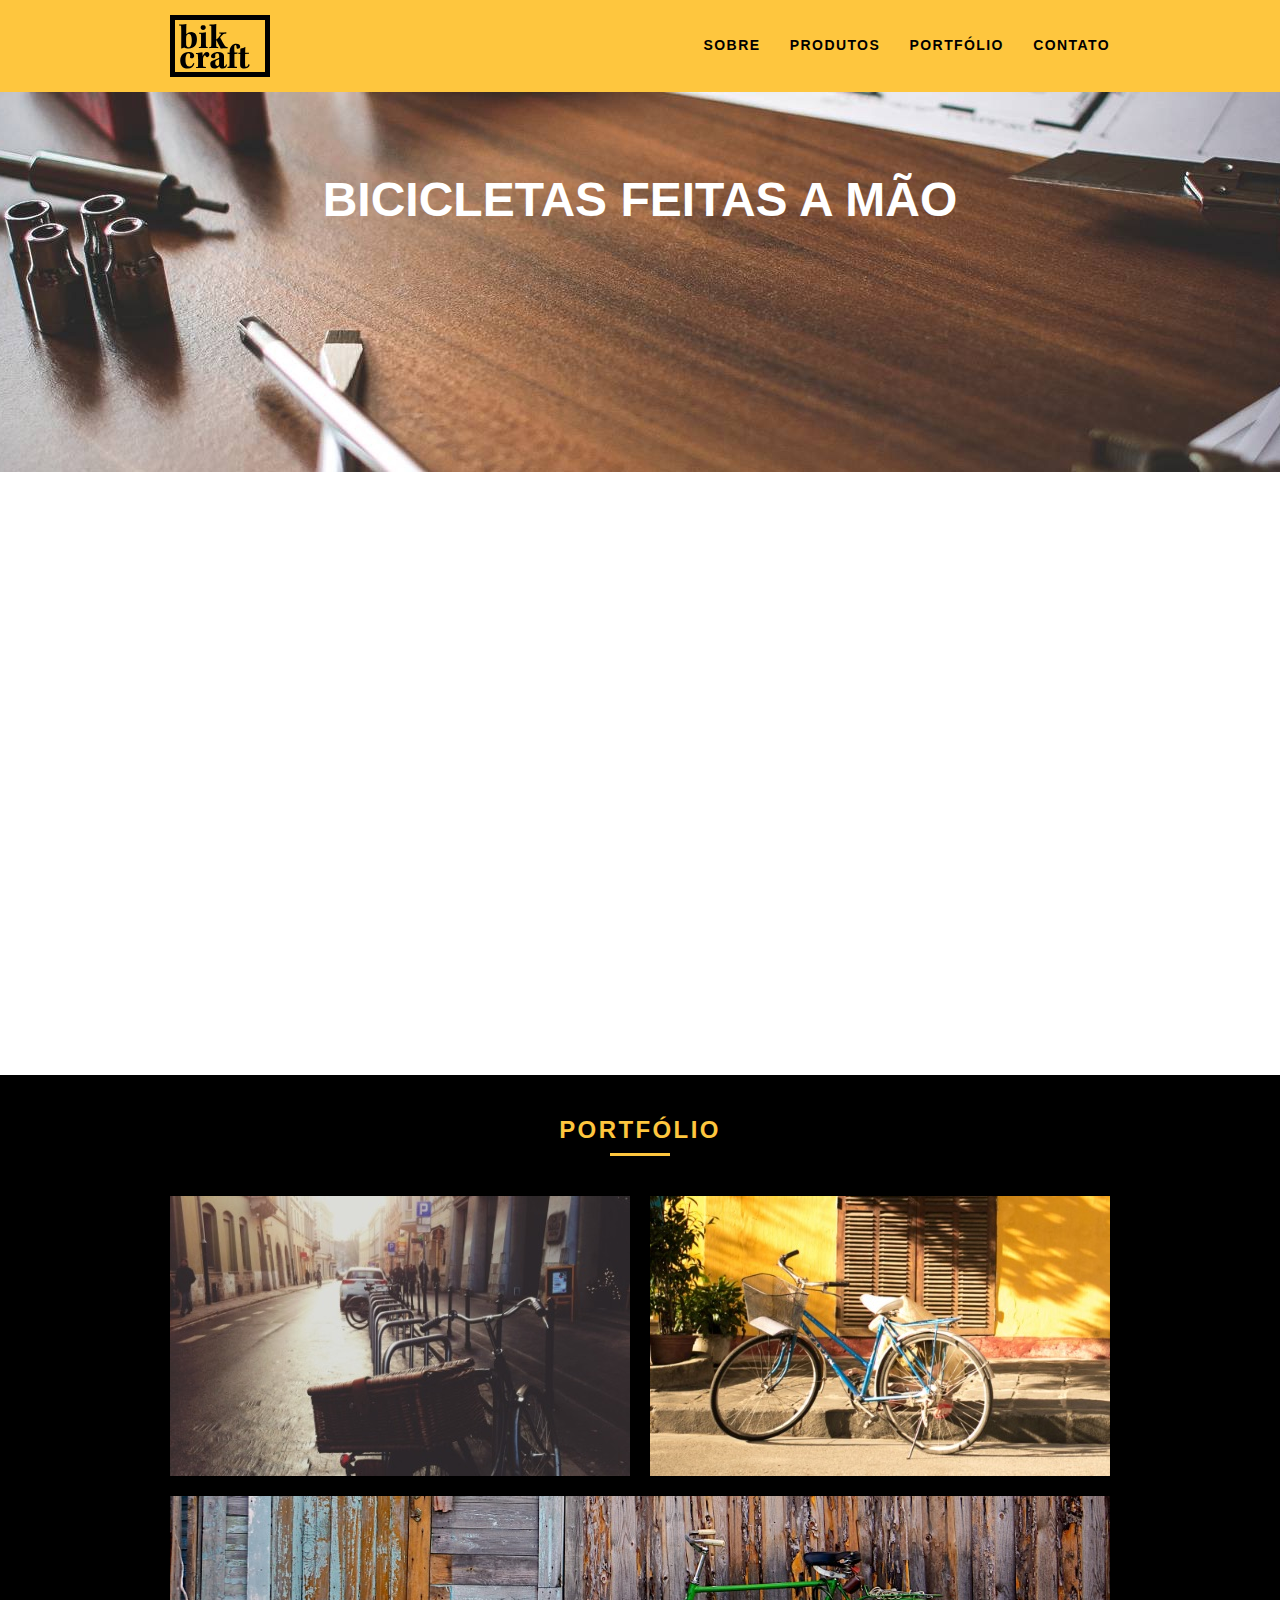
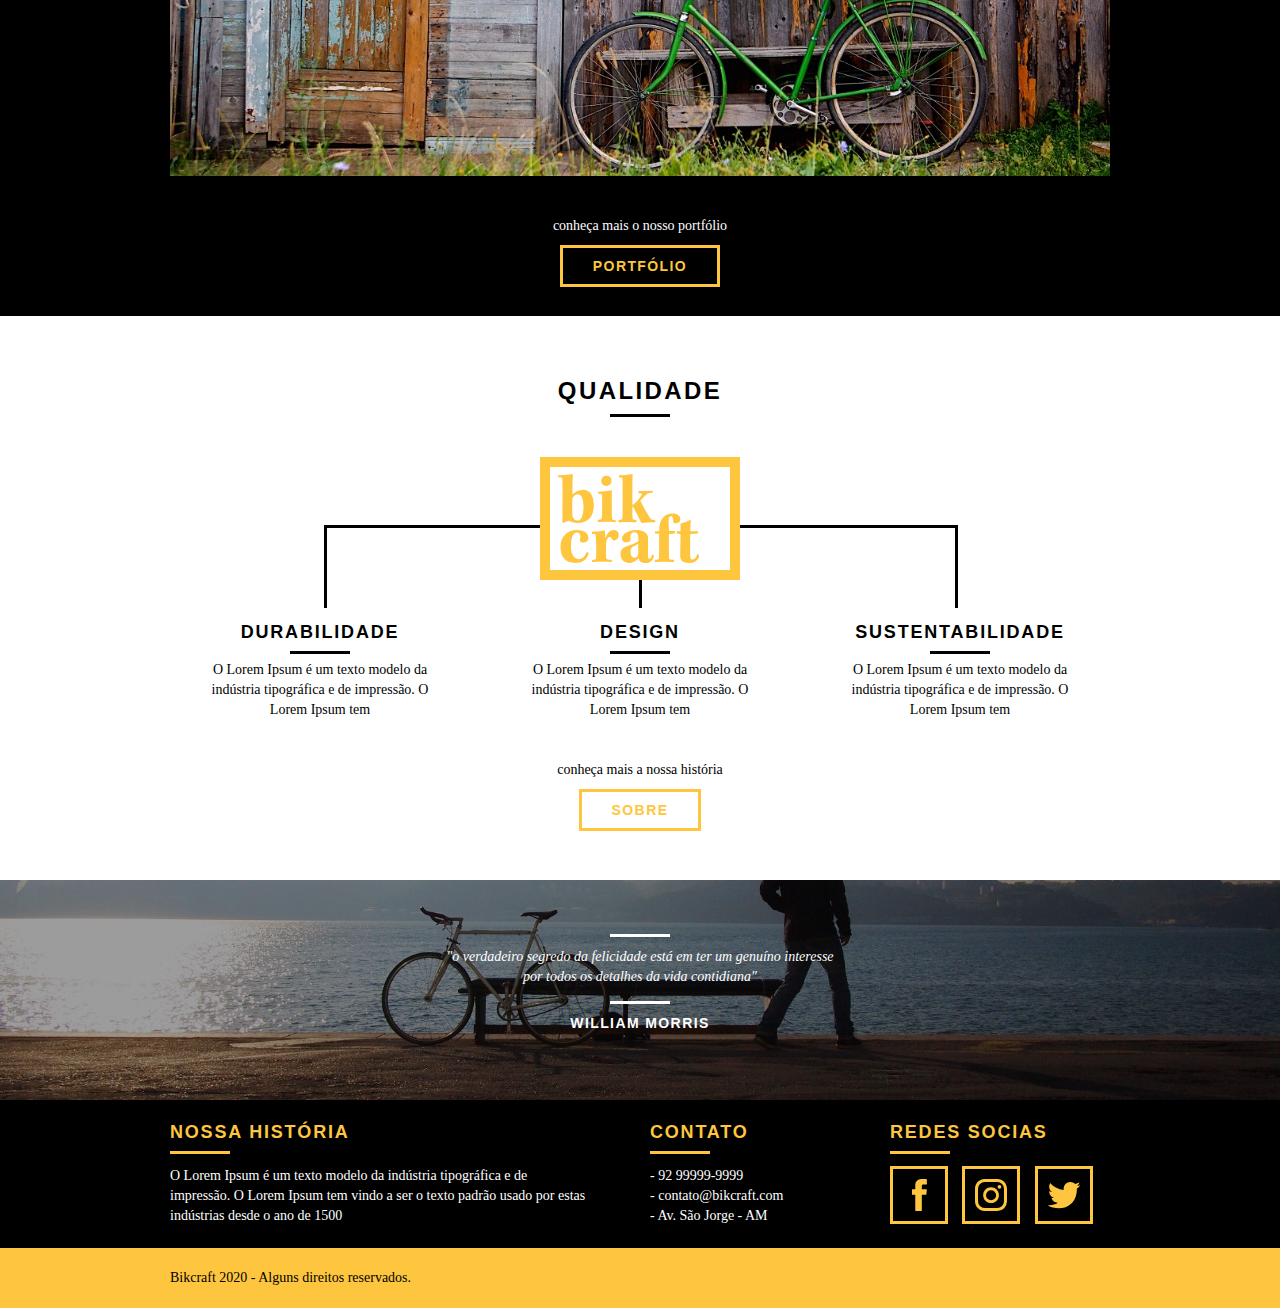
<file: index.html>
<!DOCTYPE html>
<html lang="pt-br">
  <head>
    <meta charset="utf-8" />
    <title>Bikcraft - Bicicletas Personalizadas</title>

    <!-- SEO -->
    <meta
      name="description"
      content="Compre a sua bicicleta personalizada na Bikcraft. Possuímos modelos Passeio, Retrô e Esporte."
    />

    <meta property="og:type" content="website" />
    <meta property="og:title" content="Bikcraft - Bicicletas Personalizadas" />
    <meta
      property="og:description"
      content="Compre a sua bicicleta personalizada na Bikcraft. Possuímos modelos Passeio, Retrô e Esporte."
    />
    <meta property="og:url" content="http://bikcraft.com" />
    <meta property="og:image" content="http://bikcraft.com/img/og-image.png" />

    <meta name="viewport" content="width=device-width, initial-scale=1" />

    <link rel="shortcut icon" href="./favicon.ico" />
    <link rel="stylesheet" href="css/normalize.css" />
    <link rel="stylesheet" href="css/reset.css" />
    <link rel="stylesheet" href="css/grid.css" />
    <link rel="stylesheet" href="css/style.css" />
    <link rel="stylesheet" href="css/responsivo.css" />
    <script>
      document.documentElement.classList.add("js");
    </script>
  </head>
  <body>
    <!-- HEADER -->
    <header class="header">
      <div class="container">
        <a href="index.html" class="grid-4">
          <img src="img/bikcraft.svg" alt="Bikcraft" />
        </a>

        <nav class="grid-12 header_menu">
          <ul>
            <li><a href="sobre.html">Sobre</a></li>
            <li><a href="produtos.html">Produtos</a></li>
            <li><a href="portfolio.html">Portfólio</a></li>
            <li><a href="contato.html">Contato</a></li>
          </ul>
        </nav>
      </div>
    </header>

    <!-- INTRODUÇÃO -->
    <section class="introducao">
      <div class="container">
        <h1 data-anime="400" class="fadeInDown">Bicicletas feitas a mão</h1>
        <blockquote data-anime="800" class="fadeInDown quote-externo">
          <p>
            "não tenha nada em sua casa que você não considere útil ou acredita
            ser bonito"
          </p>
          <cite>WILLIAM MORRIS</cite>
        </blockquote>
        <a data-anime="1200" href="produtos.html" class="btn">Orçamento</a>
      </div>
    </section>

    <!-- PRODUTOS -->
    <section class="produtos container fadeInDown" data-anime="1600">
      <h2 class="subtitulo">Produtos</h2>
      <ul class="produtos-lista">
        <li class="grid-1-3">
          <div class="produtos-icone">
            <img src="img/produtos/passeio.svg" alt="Bikcraft Passeio" />
          </div>
          <h3>Passeio</h3>
          <p>
            O Lorem Ipsum é um texto modelo da indústria tipográfica e de
            impressão. O
          </p>
        </li>

        <li class="grid-1-3">
          <div class="produtos-icone">
            <img src="img/produtos/esporte.svg" alt="Bikcraft Passeio" />
          </div>
          <h3>Esporte</h3>
          <p>
            O Lorem Ipsum é um texto modelo da indústria tipográfica e de
            impressão. O
          </p>
        </li>

        <li class="grid-1-3">
          <div class="produtos-icone">
            <img src="img/produtos/retro.svg" alt="Bikcraft Passeio" />
          </div>
          <h3>Retrô</h3>
          <p>
            O Lorem Ipsum é um texto modelo da indústria tipográfica e de
            impressão. O
          </p>
        </li>
      </ul>

      <div class="call">
        <p>clique aqui e veja os detalhes dos produtos</p>
        <a href="produtos.html" class="btn btn-preto">Produtos</a>
      </div>
    </section>

    <!-- PORTFOLIO -->
    <section class="portfolio">
      <div class="container">
        <h2 class="subtitulo">Portfólio</h2>
        <ul class="portfolio_lista">
          <li class="grid-8">
            <img src="img/portfolio/retro.jpg" alt="Bicicleta Retrô" />
          </li>

          <li class="grid-8">
            <img src="img/portfolio/passeio.jpg" alt="Bicicleta Passeio" />
          </li>

          <li class="grid-16">
            <img src="img/portfolio/esporte.jpg" alt="Bicicleta Esporte" />
          </li>
        </ul>

        <div class="call">
          <p>conheça mais o nosso portfólio</p>
          <a href="portifolio.html" class="btn">Portfólio</a>
        </div>
      </div>
    </section>

    <!-- QUALIDADE -->
    <section class="qualidade container">
      <h2 class="subtitulo">Qualidade</h2>
      <img src="img/bikcraft-qualidade.svg" alt="Bikcraft" />

      <ul class="qualidade_lista">
        <li class="grid-1-3">
          <h3>Durabilidade</h3>
          <p>
            O Lorem Ipsum é um texto modelo da indústria tipográfica e de
            impressão. O Lorem Ipsum tem
          </p>
        </li>

        <li class="grid-1-3">
          <h3>Design</h3>
          <p>
            O Lorem Ipsum é um texto modelo da indústria tipográfica e de
            impressão. O Lorem Ipsum tem
          </p>
        </li>

        <li class="grid-1-3">
          <h3>Sustentabilidade</h3>
          <p>
            O Lorem Ipsum é um texto modelo da indústria tipográfica e de
            impressão. O Lorem Ipsum tem
          </p>
        </li>
      </ul>

      <div class="call">
        <p>conheça mais a nossa história</p>
        <a href="sobre.html" class="btn btn-preto">Sobre</a>
      </div>
    </section>

    <!-- QUEBRA -->

    <div class="quebra container">
      <blockquote class="quote-externo">
        <p>
          "o verdadeiro segredo da felicidade está em ter um genuíno interesse
          por todos os detalhes da vida contidiana"
        </p>
        <cite>WILLIAM MORRIS</cite>
      </blockquote>
    </div>

    <!-- FOOTER -->
    <footer>
      <div class="footer">
        <div class="container">
          <div class="grid-8 footer_historia">
            <h3>Nossa História</h3>
            <p>
              O Lorem Ipsum é um texto modelo da indústria tipográfica e de
              impressão. O Lorem Ipsum tem vindo a ser o texto padrão usado por
              estas indústrias desde o ano de 1500
            </p>
          </div>

          <div class="grid-4 footer_contato">
            <h3>Contato</h3>
            <ul>
              <li>- 92 99999-9999</li>
              <li>- contato@bikcraft.com</li>
              <li>- Av. São Jorge - AM</li>
            </ul>
          </div>

          <div class="grid-4 footer_redes">
            <h3>Redes Socias</h3>
            <ul>
              <li>
                <a href="https://facebook.com" target="_blank">
                  <img src="img/redes-sociais/facebook.svg" alt="Facebook Bikcraft" />
                </a>
              </li>
              <li>
                <a href="https://instagram.com" target="_blank">
                  <img src="img/redes-sociais/instagram.svg" alt="Instagram Bikcraft" />
                </a>
              </li>
              <li>
                <a href="https://twitter.com" target="_blank">
                  <img src="img/redes-sociais/twitter.svg" alt="Twitter Bikcraft" />
                </a>
              </li>
            </ul>
          </div>
        </div>
      </div>

      <div class="copy">
        <div class="container">
          <p class="grid-16">Bikcraft 2020 - Alguns direitos reservados.</p>
        </div>
      </div>
    </footer>

    <script src="./js/simple-anime.js"></script>
    <script src="./js/script.js"></script>
  </body>
</html>
</file>
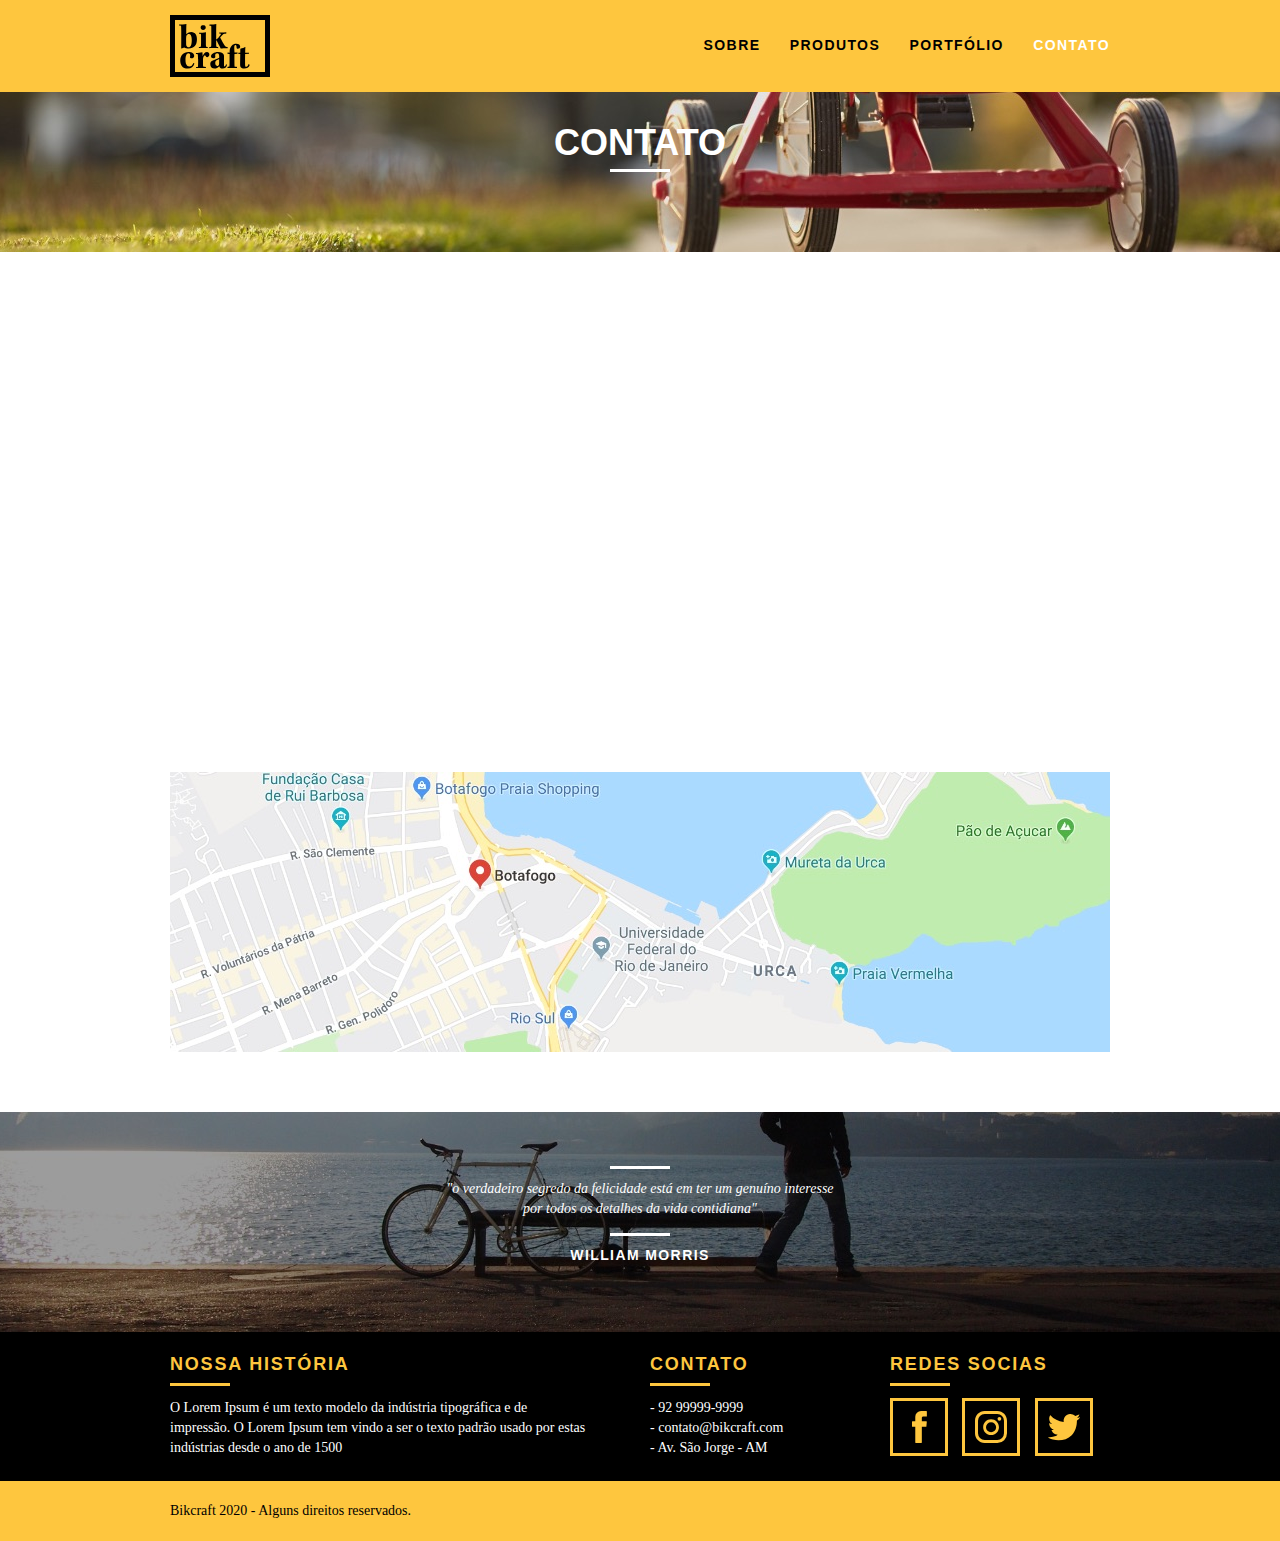
<file: contato.html>
<!DOCTYPE html>
<html lang="pt-br">
  <head>
    <meta charset="utf-8" />

    <title>Bikcraft - Contato - 92 9999-9999</title>
		<meta name="description" content="Compre a sua bicicleta personalizada na Bikcraft. Possuímos modelos Passeio, Retrô e Esporte.">
    <!-- SEO -->
		<meta property="og:type" content="website"/>
		<meta property="og:title" content="Bikcraft - Contato - 21 9999-9999"/>
		<meta property="og:description" content="Compre a sua bicicleta personalizada na Bikcraft. Possuímos modelos Passeio, Retrô e Esporte."/>
		<meta property="og:url" content="http://bikcraft.com/contato.html"/>
		<meta property="og:image" content="http://bikcraft.com/img/og-image.png"/>

    <meta name="viewport" content="width=device-width, initial-scale=1">
    <link rel="shortcut icon" href="./favicon.ico" />
    <link rel="stylesheet" href="css/normalize.css" />
    <link rel="stylesheet" href="css/reset.css" />
    <link rel="stylesheet" href="css/grid.css" />
    <link rel="stylesheet" href="css/style.css" />
    <link rel="stylesheet" href="css/contato.css" />
    <link rel="stylesheet" href="css/responsivo.css" />
    <script>document.documentElement.classList.add("js")</script>
    
   
  </head>
  <body>
    <!-- HEADER -->
    <header class="header">
      <div class="container">
        <a href="index.html" class="grid-4">
          <img src="img/bikcraft.svg" alt="Bikcraft" />
        </a>

        <nav class="grid-12 header_menu">
          <ul>
            <li><a href="sobre.html">Sobre</a></li>
            <li><a href="produtos.html">Produtos</a></li>
            <li><a href="portfolio.html">Portfólio</a></li>
            <li><a href="contato.html" class="menu_ativo">Contato</a></li>
          </ul>
        </nav>
      </div>
    </header>

    <!-- INTRODUÇÃO -->
    <section class="introducao-interna interna_contato">
      <div class="container">
        <h1 data-anime="400" class="fadeInDown">Contato</h1>
        <p data-anime="800" class="fadeInDown">tire as suas dúvidas com a gente</p>
      </div>
    </section>

    <!-- ORÇAMENTO -->

    <section class="contato container fadeInDown" data-anime="1200">
      <form id="form-orcamento" class="contato_form grid-8">
        <label for="nome">Nome</label>
        <input type="text" id="nome" />

        <label for="email">E-mail</label>
        <input type="text" id="email" />

        <label for="telefone">Telefone</label>
        <input type="text" id="telefone" />

        <label for="espec">Especificações</label>
        <textarea type="text" id="espec"></textarea>

        <button type="submit" class="btn btn-preto">Enviar</button>
      </form>

      <div class="contato_dados grid-8">
        <h3>Dados</h3>
        <span>92 99999-9999</span>
        <span>contato@bikcraft.com</span>
        <span>Av. São Jorge</span>
        <span>Manaus - AM - Brasil</span>
        <h3>Redes Socias</h3>
        <ul>
          <li>
            <a href="https://facebook.com" target="_blank">
              <img src="img/redes-sociais/facebook.svg" alt="Facebook Bikcraft" />
            </a>
          </li>
          <li>
            <a href="https://instagram.com" target="_blank">
              <img src="img/redes-sociais/instagram.svg" alt="Instagram Bikcraft" />
            </a>
          </li>
          <li>
            <a href="https://twitter.com" target="_blank">
              <img src="img/redes-sociais/twitter.svg" alt="Twitter Bikcraft" />
            </a>
          </li>
        </ul>
      </div>
    </section>

    <!-- MAPA -->
    <section class="container contato_mapa">
      <a href="https:google.com.br/maps" target="_blank" class="grid-16">
        <img src="img/endereco-bikcraft.jpg" alt="Endereço da Bikcraft" />
      </a>
    </section>
    <!-- QUEBRA -->

    <div class="quebra container">
      <blockquote class="quote-externo">
        <p>
          "o verdadeiro segredo da felicidade está em ter um genuíno interesse
          por todos os detalhes da vida contidiana"
        </p>
        <cite>WILLIAM MORRIS</cite>
      </blockquote>
    </div>

    <!-- FOOTER -->
    <footer>
      <div class="footer">
        <div class="container">
          <div class="grid-8 footer_historia">
            <h3>Nossa História</h3>
            <p>
              O Lorem Ipsum é um texto modelo da indústria tipográfica e de
              impressão. O Lorem Ipsum tem vindo a ser o texto padrão usado por
              estas indústrias desde o ano de 1500
            </p>
          </div>

          <div class="grid-4 footer_contato">
            <h3>Contato</h3>
            <ul>
              <li>- 92 99999-9999</li>
              <li>- contato@bikcraft.com</li>
              <li>- Av. São Jorge - AM</li>
            </ul>
          </div>

          <div class="grid-4 footer_redes">
            <h3>Redes Socias</h3>
            <ul>
              <li>
                <a href="https://facebook.com" target="_blank">
                  <img src="img/redes-sociais/facebook.svg" alt="Facebook Bikcraft" />
                </a>
              </li>
              <li>
                <a href="https://instagram.com" target="_blank">
                  <img src="img/redes-sociais/instagram.svg" alt="Instagram Bikcraft" />
                </a>
              </li>
              <li>
                <a href="https://twitter.com" target="_blank">
                  <img src="img/redes-sociais/twitter.svg" alt="Twitter Bikcraft" />
                </a>
              </li>
            </ul>
          </div>
        </div>
      </div>

      <!-- COPYRIHT -->
      <div class="copy">
        <div class="container">
          <p class="grid-16">Bikcraft 2020 - Alguns direitos reservados.</p>
        </div>
      </div>
    </footer>

    <script src="./js/simple-anime.js"></script>
    <script src="./js/script.js"></script>
  </body>
</html>
</file>
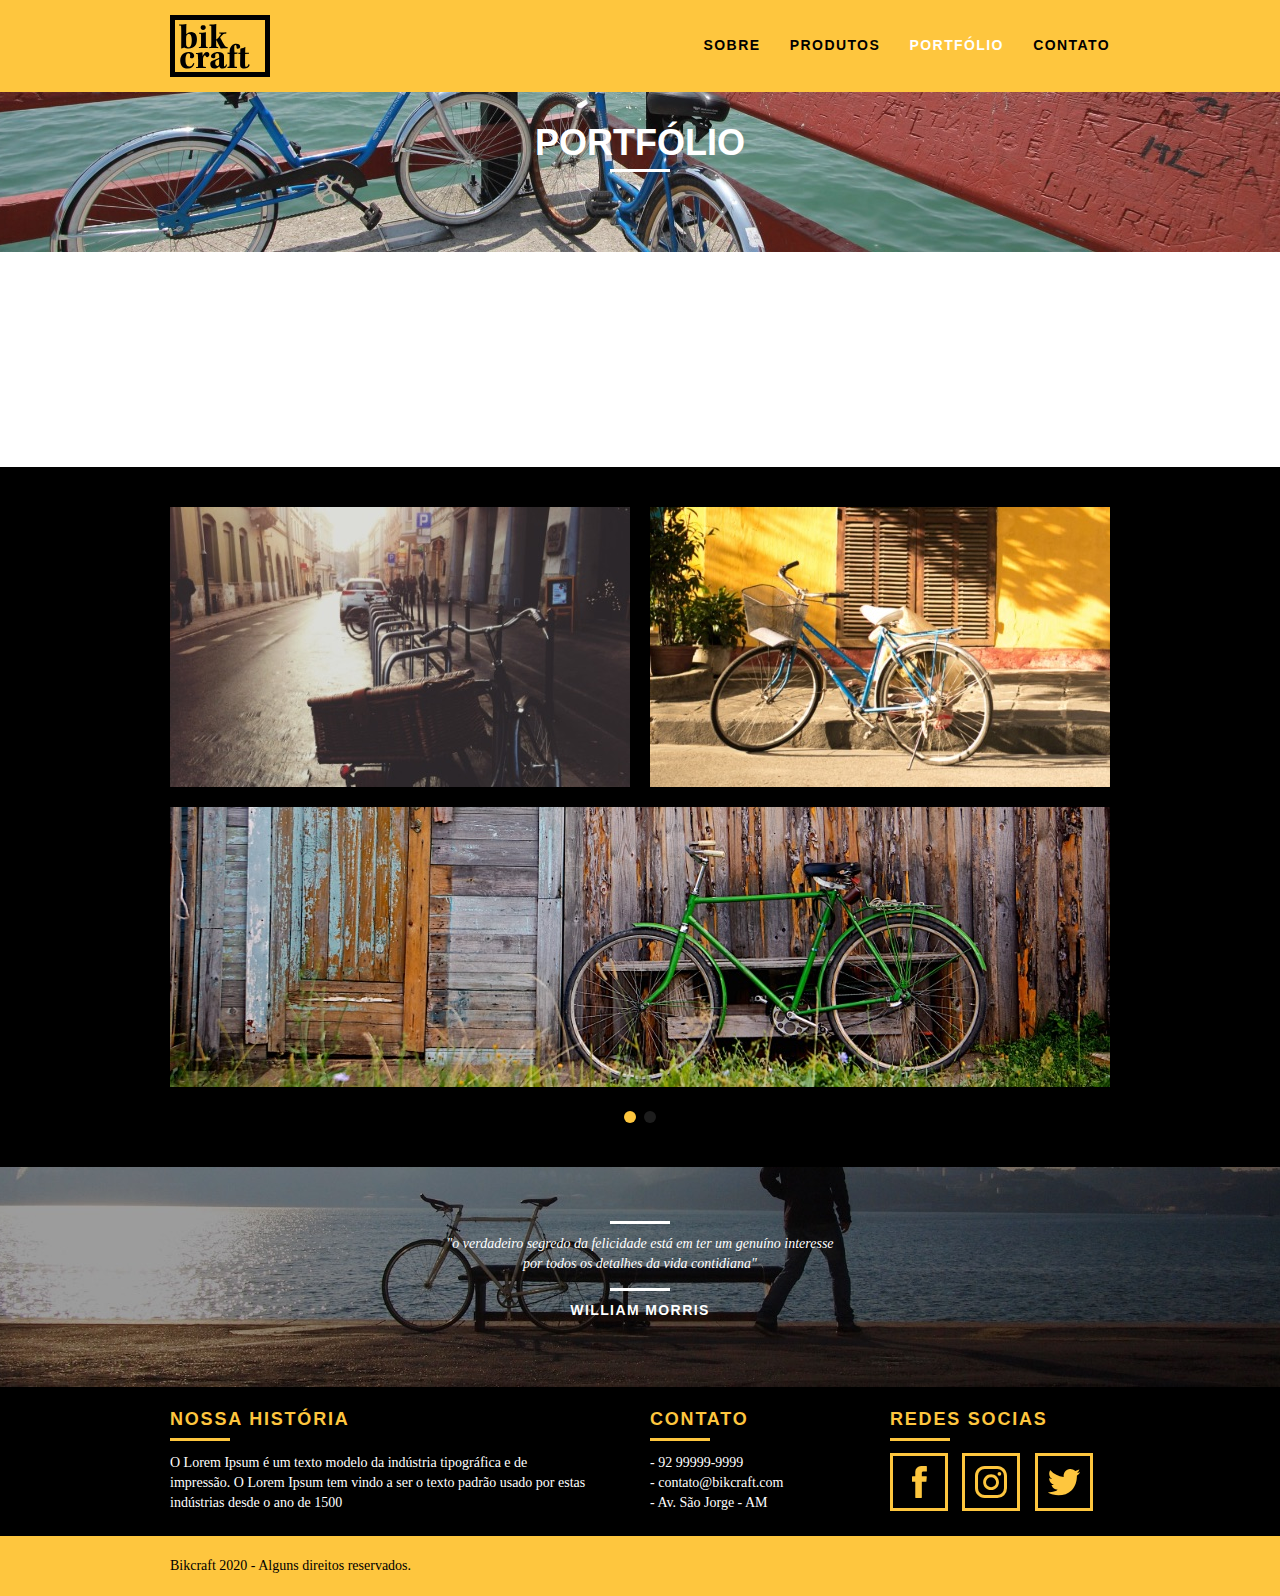
<file: portfolio.html>
<!DOCTYPE html>
<html lang="pt-br">
  <head>
    <meta charset="utf-8" />

    <title>Bikcraft - Conheça as linhas Passeio, Retrô e Esporte</title>
		<meta name="description" content="Compre a sua bicicleta personalizada na Bikcraft. Possuímos modelos Passeio, Retrô e Esporte.">
    
    <!-- SEO -->
		<meta property="og:type" content="website"/>
		<meta property="og:title" content="Bikcraft - Conheça as linhas Passeio, Retrô e Esporte"/>
		<meta property="og:description" content="Compre a sua bicicleta personalizada na Bikcraft. Possuímos modelos Passeio, Retrô e Esporte."/>
		<meta property="og:url" content="http://bikcraft.com/produtos.html"/>
		<meta property="og:image" content="http://bikcraft.com/img/og-image.png"/>

    <meta name="viewport" content="width=device-width, initial-scale=1">
    <link rel="shortcut icon" href="./favicon.ico" />
    <link rel="stylesheet" href="css/normalize.css" />
    <link rel="stylesheet" href="css/reset.css" />
    <link rel="stylesheet" href="css/grid.css" />
    <link rel="stylesheet" href="css/style.css" />
    <link rel="stylesheet" href="css/portfolio.css" />
    <link rel="stylesheet" href="css/responsivo.css" />
    <script>
      document.documentElement.classList.add("js");
    </script>

    
  </head>
  <body>
    <!-- HEADER -->
    <header class="header">
      <div class="container">
        <a href="index.html" class="grid-4">
          <img src="img/bikcraft.svg" alt="Bikcraft" />
        </a>

        <nav class="grid-12 header_menu">
          <ul>
            <li><a href="sobre.html">Sobre</a></li>
            <li><a href="produtos.html">Produtos</a></li>
            <li><a href="portfolio.html" class="menu_ativo">Portfólio</a></li>
            <li><a href="contato.html">Contato</a></li>
          </ul>
        </nav>
      </div>
    </header>

    <!-- INTRODUÇÃO -->
    <section class="introducao-interna interna_portfolio">
      <div class="container">
        <h1 data-anime="400" class="fadeInDown">Portfólio</h1>
        <p data-anime="800" class="fadeInDown">conheça os projetos que amamos mostrar</p>
      </div>
    </section>

    <!-- CITAÇÃO 1-->
    <section class="container fadeInDown" data-slide="quote" data-anime="1200">
      <blockquote class="quote_clientes">
        <p>
          "Pedalar sempre foi a minha paixão, o que o pessoal da Bikcraft fez
          foi intensificar o meu amor por esta atividade. Recomendo à todos que
          amo."
        </p>
        <cite>Barbara Moss</cite>
      </blockquote>

      <blockquote class="quote_clientes">
        <p>
          "Nada melhor do que dar um rolê com minha Bikcraft na orla. Essa é a
          minha companheira mais fiel, nunca me traiu e está sempre a minhas
          disposição."
        </p>
        <cite>Jhony Rato</cite>
      </blockquote>

      <blockquote class="quote_clientes">
        <p>
          "Aqueles que ainda não possuem uma Bikcraft, não sabem que estão
          perdendo. A precisão é absurda e a velocidade transcendental. Nunca vi
          nada igual."
        </p>
        <cite>Bernardo</cite>
      </blockquote>
    </section>

    <!-- PORTFOLIO -->
    <section class="portfolio">
      <div class="container" data-slide="portfolio">
        <ul class="portfolio_lista">
          <li class="grid-8">
            <img src="img/portfolio/retro.jpg" alt="Bicicleta Retrô" />
          </li>

          <li class="grid-8">
            <img src="img/portfolio/passeio.jpg" alt="Bicicleta Passeio" />
          </li>

          <li class="grid-16">
            <img src="img/portfolio/esporte.jpg" alt="Bicicleta Esporte" />
          </li>
        </ul>

        <ul class="portfolio_lista">
          <li class="grid-8">
            <img src="img/portfolio/passeio.jpg" alt="Bicicleta Passeio" />
          </li>
          <li class="grid-8">
            <img src="img/portfolio/retro.jpg" alt="Bicicleta Retrô" />
          </li>
          <li class="grid-16">
            <img src="img/portfolio/esporte.jpg" alt="Bicicleta Esporte" />
          </li>
        </ul>
      </div>
    </section>

    <!-- QUEBRA -->

    <section class="quebra container">
      <blockquote class="quote-externo">
        <p>
          "o verdadeiro segredo da felicidade está em ter um genuíno interesse
          por todos os detalhes da vida contidiana"
        </p>
        <cite>WILLIAM MORRIS</cite>
      </blockquote>
    </section>

    <!-- FOOTER -->
    <footer>
      <div class="footer">
        <div class="container">
          <div class="grid-8 footer_historia">
            <h3>Nossa História</h3>
            <p>
              O Lorem Ipsum é um texto modelo da indústria tipográfica e de
              impressão. O Lorem Ipsum tem vindo a ser o texto padrão usado por
              estas indústrias desde o ano de 1500
            </p>
          </div>

          <div class="grid-4 footer_contato">
            <h3>Contato</h3>
            <ul>
              <li>- 92 99999-9999</li>
              <li>- contato@bikcraft.com</li>
              <li>- Av. São Jorge - AM</li>
            </ul>
          </div>

          <div class="grid-4 footer_redes">
            <h3>Redes Socias</h3>
            <ul>
              <li>
                <a href="https://facebook.com" target="_blank">
                  <img src="img/redes-sociais/facebook.svg" alt="Facebook Bikcraft" />
                </a>
              </li>
              <li>
                <a href="https://instagram.com" target="_blank">
                  <img src="img/redes-sociais/instagram.svg" alt="Instagram Bikcraft" />
                </a>
              </li>
              <li>
                <a href="https://twitter.com" target="_blank">
                  <img src="img/redes-sociais/twitter.svg" alt="Twitter Bikcraft" />
                </a>
              </li>
            </ul>
          </div>
        </div>
      </div>

      <!-- COPYRIHT -->
      <div class="copy">
        <div class="container">
          <p class="grid-16">Bikcraft 2020 - Alguns direitos reservados.</p>
        </div>
      </div>
    </footer>

    <script src="./js/simple-anime.js"></script>
    <script src="./js/simple-slide.js"></script>
    <script src="./js/script.js"></script>
  </body>
</html>
</file>
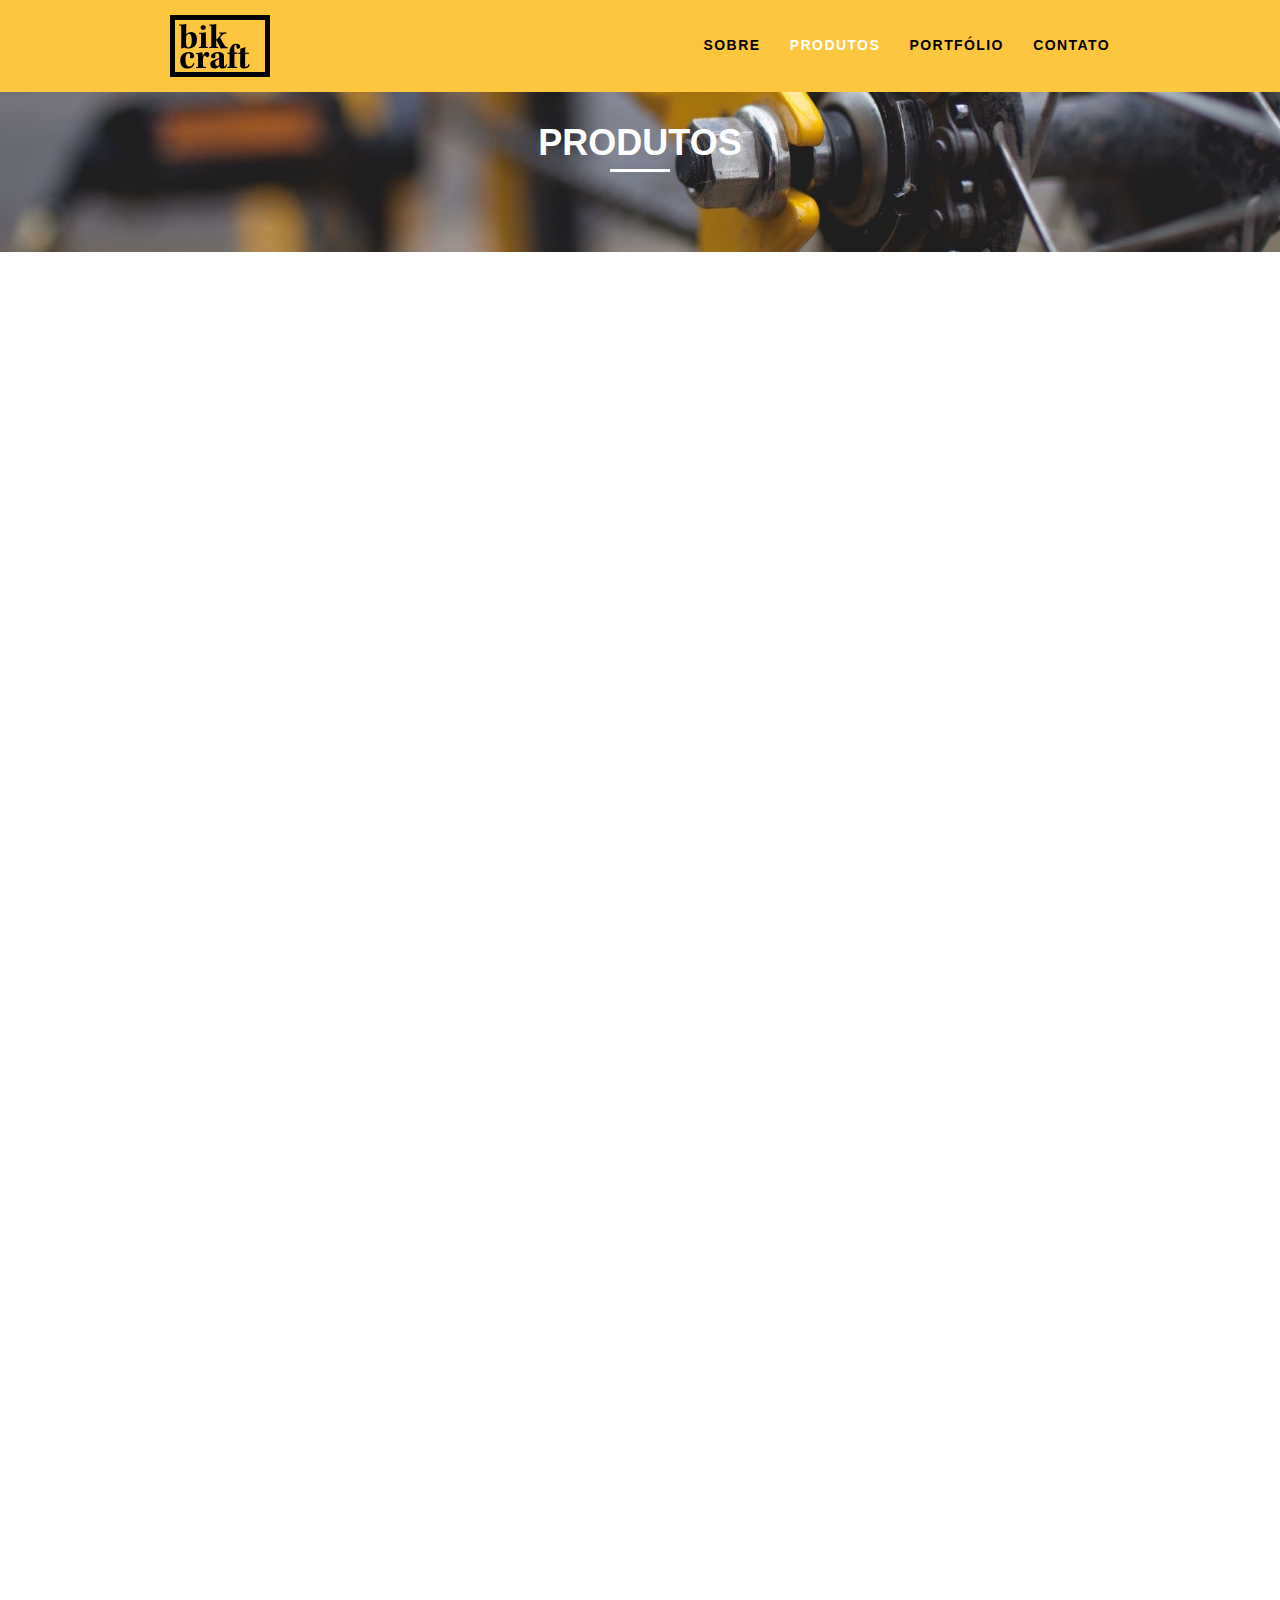
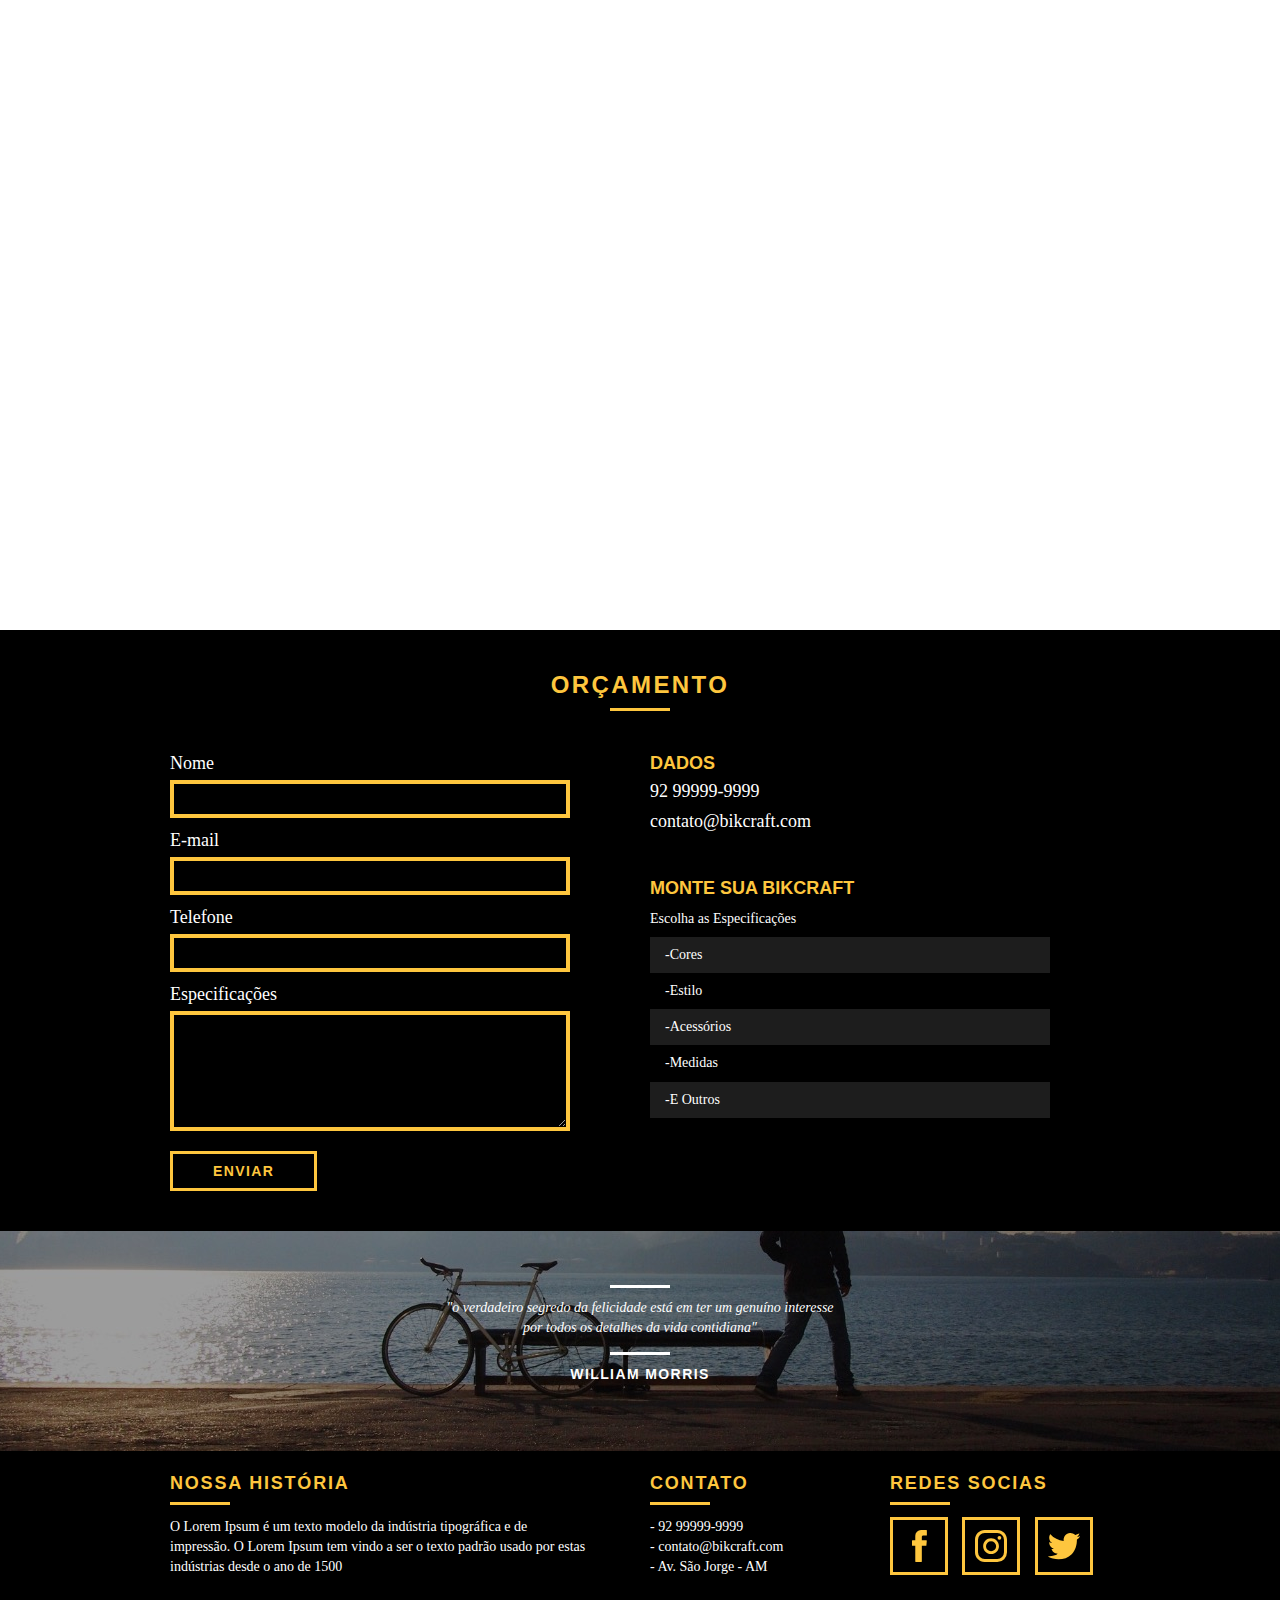
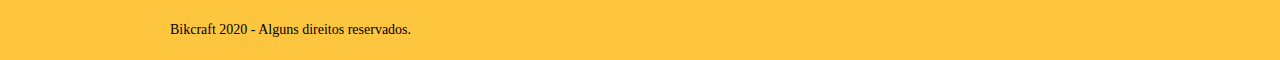
<file: produtos.html>
<!DOCTYPE html>
<html lang="pt-br">
  <head>
    <meta charset="utf-8" />
    <title>Bikcraft - Conheça as linhas Passeio, Retrô e Esporte</title>
    <meta name="description" content="Compre a sua bicicleta personalizada na Bikcraft. Possuímos modelos Passeio, Retrô e Esporte.">

      <!-- SEO -->
		<meta property="og:type" content="website"/>
		<meta property="og:title" content="Bikcraft - Conheça as linhas Passeio, Retrô e Esporte"/>
		<meta property="og:description" content="Compre a sua bicicleta personalizada na Bikcraft. Possuímos modelos Passeio, Retrô e Esporte."/>
		<meta property="og:url" content="http://bikcraft.com/produtos.html"/>
		<meta property="og:image" content="http://bikcraft.com/img/og-image.png"/>

		<meta name="viewport" content="width=device-width, initial-scale=1">

		<link rel="shortcut icon" href="favicon.ico">
    <link rel="stylesheet" href="css/normalize.css" />
    <link rel="stylesheet" href="css/reset.css" />
    <link rel="stylesheet" href="css/grid.css" />
    <link rel="stylesheet" href="css/style.css" />
    <link rel="stylesheet" href="css/produtos.css" />
    <link rel="stylesheet" href="css/responsivo.css" />
    <script>document.documentElement.classList.add("js")</script>
    
    
  </head>
  <body>
    <!-- HEADER -->
    <header class="header">
      <div class="container">
        <a href="index.html" class="grid-4">
          <img src="img/bikcraft.svg" alt="Bikcraft" />
        </a>

        <nav class="grid-12 header_menu">
          <ul>
            <li><a href="sobre.html">Sobre</a></li>
            <li><a href="produtos.html" class="menu_ativo">Produtos</a></li>
            <li><a href="portfolio.html">Portfólio</a></li>
            <li><a href="contato.html">Contato</a></li>
          </ul>
        </nav>
      </div>
    </header>

    <!-- INTRODUÇÃO -->
    <section class="introducao-interna interna-produtos">
      <div class="container">
        <h1 data-anime="400" class="fadeInDown">Produtos</h1>
        <p data-anime="800" class="fadeInDown">conheça mais nossos produtos</p>
      </div>
    </section>

    <!-- PRODUTOS -->

    <!-- PRODUTOS 1-->
    <section class="container produto_item fadeInDown" data-anime="1200">
      <div class="grid-11">
        <img src="img/produtos/bikcraft-passeio-1.jpg" alt="Bikcraft Passeio" />
        <h2>Passeio</h2>
      </div>
      <div class="grid-5 produto_icone">
        <img src="img/produtos/passeio.svg" alt="Bikcraft Icone Passeio" />
      </div>
      <div class="grid-8">
        <img
          src="img/produtos/bikcraft-passeio-2.jpg"
          alt="Bikcraft Passeio 2"
        />
      </div>
      <div class="grid-8 produto_info">
        <p>
          O Lorem Ipsum é um texto modelo da indústria tipográfica e de
          impressão. O Lorem Ipsum tem vindo a ser o texto padrão usado por
          estas indústrias desde o ano de 1500, quando uma
        </p>

        <ul>
          <li>Conforto</li>
          <li>Velocidade</li>
          <li>Design</li>
          <li>Versatilidade</li>
        </ul>
      </div>
    </section>

    <!-- PRODUTOS 2-->

    <section class="container produto_item fadeInDown" data-anime="1600">
      <div class="grid-11">
        <img src="img/produtos/bikcraft-esporte-1.jpg" alt="Bikcraft Esporte" />
        <h2>Esporte</h2>
      </div>
      <div class="grid-5 produto_icone">
        <img src="img/produtos/esporte.svg" alt="Bikcraft Icone Esporte" />
      </div>
      <div class="grid-8">
        <img
          src="img/produtos/bikcraft-esporte-2.jpg"
          alt="Bikcraft Esporte 2"
        />
      </div>
      <div class="grid-8 produto_info">
        <p>
          O Lorem Ipsum é um texto modelo da indústria tipográfica e de
          impressão. O Lorem Ipsum tem vindo a ser o texto padrão usado por
          estas indústrias desde o ano de 1500, quando uma
        </p>

        <ul>
          <li>Conforto</li>
          <li>Velocidade</li>
          <li>Design</li>
          <li>Versatilidade</li>
        </ul>
      </div>
    </section>

    <!-- PRODUTOS 3-->

    <section class="container produto_item fadeInDown" data-anime="2000">
      <div class="grid-11">
        <img src="img/produtos/bikcraft-retro-1.jpg" alt="Bikcraft Retrô" />
        <h2>Retrô</h2>
      </div>
      <div class="grid-5 produto_icone">
        <img src="img/produtos/retro.svg" alt="Bikcraft Icone Retrô" />
      </div>
      <div class="grid-8">
        <img src="img/produtos/bikcraft-retro-2.jpg" alt="Bikcraft Retrô 2" />
      </div>
      <div class="grid-8 produto_info">
        <p>
          O Lorem Ipsum é um texto modelo da indústria tipográfica e de
          impressão. O Lorem Ipsum tem vindo a ser o texto padrão usado por
          estas indústrias desde o ano de 1500, quando uma
        </p>

        <ul>
          <li>Conforto</li>
          <li>Velocidade</li>
          <li>Design</li>
          <li>Versatilidade</li>
        </ul>
      </div>
    </section>

    <!-- ORÇAMENTO -->

    <section class="orcamento">
      <div class="container">
        <h2 class="subtitulo">Orçamento</h2>

        <form id="form-orcamento" class="form grid-8">
          <label for="nome">Nome</label>
          <input type="text" id="nome" />

          <label for="email">E-mail</label>
          <input type="text" id="email" />

          <label for="telefone">Telefone</label>
          <input type="text" id="telefone" />

          <label for="espec">Especificações</label>
          <textarea type="text" id="espec"></textarea>

          <button type="submit" class="btn">Enviar</button>
        </form>

        <div class="orcamento_dados grid-8">
          <h3>Dados</h3>
          <span>92 99999-9999</span>
          <span>contato@bikcraft.com</span>
          <h3>Monte sua Bikcraft</h3>
          <p>Escolha as Especificações</p>

          <ul>
            <li>-Cores</li>
            <li>-Estilo</li>
            <li>-Acessórios</li>
            <li>-Medidas</li>
            <li>-E Outros</li>
          </ul>
        </div>
      </div>
    </section>
    <!-- QUEBRA -->

    <div class="quebra container">
      <blockquote class="quote-externo">
        <p>
          "o verdadeiro segredo da felicidade está em ter um genuíno interesse
          por todos os detalhes da vida contidiana"
        </p>
        <cite>WILLIAM MORRIS</cite>
      </blockquote>
    </div>

    <!-- FOOTER -->
    <footer>
      <div class="footer">
        <div class="container">
          <div class="grid-8 footer_historia">
            <h3>Nossa História</h3>
            <p>
              O Lorem Ipsum é um texto modelo da indústria tipográfica e de
              impressão. O Lorem Ipsum tem vindo a ser o texto padrão usado por
              estas indústrias desde o ano de 1500
            </p>
          </div>

          <div class="grid-4 footer_contato">
            <h3>Contato</h3>
            <ul>
              <li>- 92 99999-9999</li>
              <li>- contato@bikcraft.com</li>
              <li>- Av. São Jorge - AM</li>
            </ul>
          </div>

          <div class="grid-4 footer_redes">
            <h3>Redes Socias</h3>
            <ul>
              <li>
                <a href="https://facebook.com" target="_blank">
                  <img src="img/redes-sociais/facebook.svg" alt="Facebook Bikcraft" />
                </a>
              </li>
              <li>
                <a href="https://instagram.com" target="_blank">
                  <img src="img/redes-sociais/instagram.svg" alt="Instagram Bikcraft" />
                </a>
              </li>
              <li>
                <a href="https://twitter.com" target="_blank">
                  <img src="img/redes-sociais/twitter.svg" alt="Twitter Bikcraft" />
                </a>
              </li>
            </ul>
          </div>
        </div>
      </div>

      <!-- COPYRIHT -->
      <div class="copy">
        <div class="container">
          <p class="grid-16">Bikcraft 2020 - Alguns direitos reservados.</p>
        </div>
      </div>
    </footer>
    <script src="./js/simple-anime.js"></script>
    <script src="./js/script.js"></script>
  </body>
</html>
</file>
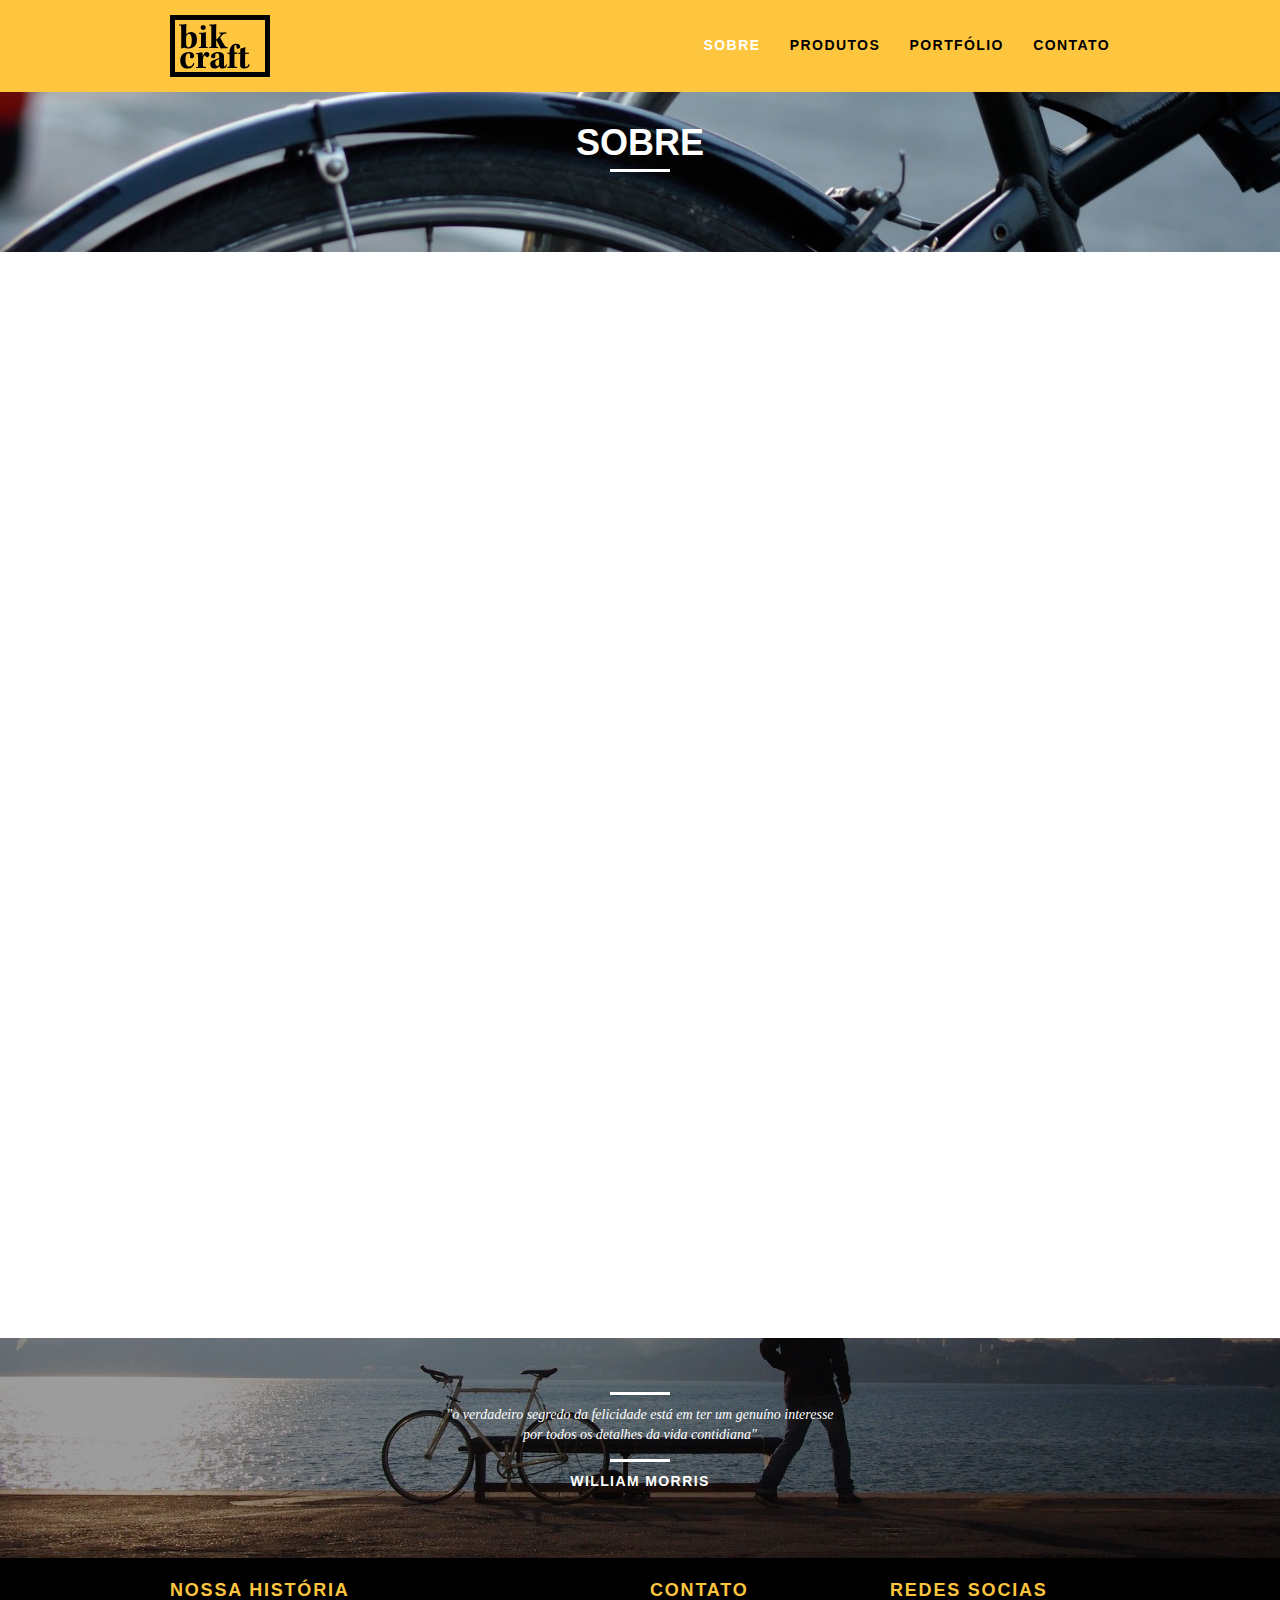
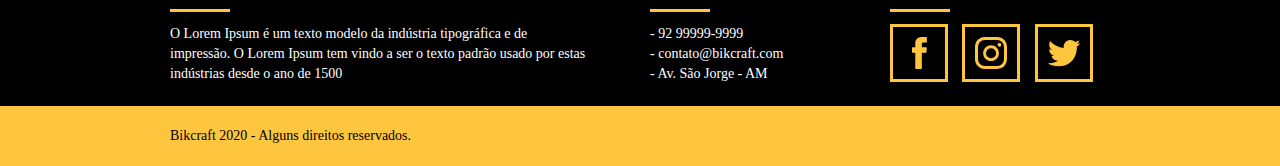
<file: sobre.html>
<!DOCTYPE html>
<html lang="pt-br">
  <head>
    <meta charset="utf-8" />

    <title>Bikcraft - Saiba mais sobre a gente</title>
		<meta name="description" content="Compre a sua bicicleta personalizada na Bikcraft. Possuímos modelos Passeio, Retrô e Esporte.">
    <!-- SEO -->
		<meta property="og:type" content="website"/>
		<meta property="og:title" content="Bikcraft - Saiba mais sobre a gente"/>
		<meta property="og:description" content="Compre a sua bicicleta personalizada na Bikcraft. Possuímos modelos Passeio, Retrô e Esporte."/>
		<meta property="og:url" content="http://bikcraft.com/sobre.html"/>
		<meta property="og:image" content="http://bikcraft.com/img/og-image.png"/>

		<meta name="viewport" content="width=device-width, initial-scale=1">

    <link rel="shortcut icon" href="favicon.ico">
    <link rel="stylesheet" href="css/normalize.css" />
    <link rel="stylesheet" href="css/reset.css" />
    <link rel="stylesheet" href="css/grid.css" />
    <link rel="stylesheet" href="css/style.css" />
    <link rel="stylesheet" href="css/sobre.css" />
    <link rel="stylesheet" href="css/responsivo.css" />
    <script>document.documentElement.classList.add("js")</script>
    
  
  </head>
  <body>
    <!-- HEADER -->
    <header class="header">
      <div class="container">
        <a href="index.html" class="grid-4">
          <img src="img/bikcraft.svg" alt="Bikcraft" />
        </a>

        <nav class="grid-12 header_menu">
          <ul>
            <li><a href="sobre.html" class="menu_ativo">Sobre</a></li>
            <li><a href="produtos.html">Produtos</a></li>
            <li><a href="portfolio.html">Portfólio</a></li>
            <li><a href="contato.html">Contato</a></li>
          </ul>
        </nav>
      </div>
    </header>

    <!-- INTRODUÇÃO -->
    <section class="introducao-interna interna-sobre">
      <div class="container">
        <h1 data-anime="400" class="fadeInDown">Sobre</h1>
        <p data-anime="800" class="fadeInDown">conheça mais sobre bikcraft</p>
      </div>
    </section>

    <!-- MISSÃO -->

    <section class="missao_sobre container fadeInDown" data-anime="1200">
      <div class="grid-10">
        <h2 class="subtitulo-interno">História, Missão e Visão</h2>
        <p>
          O Lorem Ipsum é um texto modelo da indústria tipográfica e de
          impressão. O Lorem Ipsum tem vindo a ser o texto padrão usado por
          estas indústrias desde o ano de 1500, quando uma misturou.
        </p>
        
        <p>
          Este texto não só sobreviveu 5 séculos, mas também o salto para a
          tipografia electrónica, mantendo-se essencialmente inalterada.
        </p>
      </div>

      <div class="grid-6">
        <h2 class="subtitulo-interno">Valores</h2>
        <ul>
          <li>- Qualidade no processo com</li>
          <li>- Foco no cliente sem perder a</li>
          <li>- Diversão, preservando a</li>
          <li>- Natureza com sustentabilidade</li>
        </ul>
      </div>

      <div class="grid-16 foto-equipe">
        <img src="img/equipe-bikcraft.jpg" alt="Equipe Bikcraft" />
      </div>
    </section>

    <!-- QUALIDADE -->
    <section class="qualidade container fadeInDown" data-anime="1600">
      <h2 class="subtitulo">Qualidade</h2>
      <img src="img/bikcraft-qualidade.svg" alt="Bikcraft" />

      <ul class="qualidade_lista">
        <li class="grid-1-3">
          <h3>Durabilidade</h3>
          <p>
            O Lorem Ipsum é um texto modelo da indústria tipográfica e de
            impressão. O Lorem Ipsum tem
          </p>
        </li>

        <li class="grid-1-3">
          <h3>Design</h3>
          <p>
            O Lorem Ipsum é um texto modelo da indústria tipográfica e de
            impressão. O Lorem Ipsum tem
          </p>
        </li>

        <li class="grid-1-3">
          <h3>Sustentabilidade</h3>
          <p>
            O Lorem Ipsum é um texto modelo da indústria tipográfica e de
            impressão. O Lorem Ipsum tem
          </p>
        </li>
      </ul>
    </section>

    <!-- QUEBRA -->
    <div class="quebra container">
      <blockquote class="quote-externo">
        <p>
          "o verdadeiro segredo da felicidade está em ter um genuíno interesse
          por todos os detalhes da vida contidiana"
        </p>
        <cite>WILLIAM MORRIS</cite>
      </blockquote>
    </div>

    <!-- FOOTER -->
    <footer>
      <div class="footer">
        <div class="container">
          <div class="grid-8 footer_historia">
            <h3>Nossa História</h3>
            <p>
              O Lorem Ipsum é um texto modelo da indústria tipográfica e de
              impressão. O Lorem Ipsum tem vindo a ser o texto padrão usado por
              estas indústrias desde o ano de 1500
            </p>
          </div>

          <div class="grid-4 footer_contato">
            <h3>Contato</h3>
            <ul>
              <li>- 92 99999-9999</li>
              <li>- contato@bikcraft.com</li>
              <li>- Av. São Jorge - AM</li>
            </ul>
          </div>

          <div class="grid-4 footer_redes">
            <h3>Redes Socias</h3>
            <ul>
              <li>
                <a href="https://facebook.com" target="_blank">
                  <img src="img/redes-sociais/facebook.svg" alt="Facebook Bikcraft" />
                </a>
              </li>
              <li>
                <a href="https://instagram.com" target="_blank">
                  <img src="img/redes-sociais/instagram.svg" alt="Instagram Bikcraft" />
                </a>
              </li>
              <li>
                <a href="https://twitter.com" target="_blank">
                  <img src="img/redes-sociais/twitter.svg" alt="Twitter Bikcraft" />
                </a>
              </li>
            </ul>
          </div>
        </div>
      </div>

      <div class="copy">
        <div class="container">
          <p class="grid-16">Bikcraft 2020 - Alguns direitos reservados.</p>
        </div>
      </div>
    </footer>

    <script src="./js/simple-anime.js"></script>
    <script src="./js/script.js"></script>
  
  </body>
</html>
</file>
<file: css/grid.css>
*,
*:before,
*:after {
  -webkit-box-sizing: border-box;
  -moz-box-sizing: border-box;
  box-sizing: border-box;
}

.container {
  width: 960px;
  margin: 0 auto;
  padding: 0px;
  position: relative;
}

.container:after,
.container:before {
  content: " ";
  display: table;
}

.container:after {
  clear: both;
}

.grid-1,
.grid-2,
.grid-3,
.grid-4,
.grid-5,
.grid-6,
.grid-7,
.grid-8,
.grid-9,
.grid-10,
.grid-11,
.grid-12,
.grid-13,
.grid-14,
.grid-15,
.grid-16,
.grid-1-3 {
  float: left;
  margin-left: 10px;
  margin-right: 10px;
}

.grid-1 {
  width: 40px;
}
.grid-2 {
  width: 100px;
}
.grid-3 {
  width: 160px;
}
.grid-4 {
  width: 220px;
}
.grid-5 {
  width: 280px;
}
.grid-6 {
  width: 340px;
}
.grid-7 {
  width: 400px;
}
.grid-8 {
  width: 460px;
}
.grid-9 {
  width: 520px;
}
.grid-10 {
  width: 580px;
}
.grid-11 {
  width: 640px;
}
.grid-12 {
  width: 700px;
}
.grid-13 {
  width: 760px;
}
.grid-14 {
  width: 820px;
}
.grid-15 {
  width: 880px;
}
.grid-16 {
  width: 940px;
}
.grid-1-3 {
  width: 300px;
}

@media only screen and (min-width: 788px) and (max-width: 979px) {
  .container {
    width: 768px;
  }

  .grid-1 {
    width: 28px;
  }
  .grid-2 {
    width: 76px;
  }
  .grid-3 {
    width: 124px;
  }
  .grid-4 {
    width: 172px;
  }
  .grid-5 {
    width: 220px;
  }
  .grid-6 {
    width: 268px;
  }
  .grid-7 {
    width: 316px;
  }
  .grid-8 {
    width: 364px;
  }
  .grid-9 {
    width: 412px;
  }
  .grid-10 {
    width: 460px;
  }
  .grid-11 {
    width: 508px;
  }
  .grid-12 {
    width: 556px;
  }
  .grid-13 {
    width: 604px;
  }
  .grid-14 {
    width: 652px;
  }
  .grid-15 {
    width: 700px;
  }
  .grid-16 {
    width: 748px;
  }
  .grid-1-3 {
    width: 236px;
  }
}

@media only screen and (max-width: 787px) {
  .container {
    width: 300px;
  }

  .grid-1,
  .grid-2,
  .grid-3,
  .grid-4,
  .grid-5,
  .grid-6,
  .grid-7,
  .grid-8,
  .grid-9,
  .grid-10,
  .grid-11,
  .grid-12,
  .grid-13,
  .grid-14,
  .grid-15,
  .grid-16,
  .grid-1-3 {
    width: 300px;
	margin: 0 0 20px 0;
	float: none;
  }
}
</file>
<file: css/style.css>
/* Estilos gerais */

body {
  font-family: Arial, Helvetica, sans-serif;
}

p {
  font-family: Georgia, "Times New Roman", Times, serif;
  font-size: 14px;
  line-height: 20px;
}

img {
  display: block;
  max-width: 100%;
}

.btn {
  border: 3px solid #fec63e;
  padding: 10px 30px;
  color: #fec63e;
  font-size: 14px;
  line-height: 20px;
  text-transform: uppercase;
  letter-spacing: 0.1em;
  font-weight: bold;
  cursor: pointer;
}

.btn:hover {
  color: #fff;
  border-color: #fff;
}

.btn.btn-preto:hover {
  color: #000;
  border-color: #000;
}

.subtitulo {
  font-size: 24px;
  font-weight: bold;
  line-height: 30px;
  letter-spacing: 0.1em;
  color: #000;
  text-transform: uppercase;
  text-align: center;
  margin-bottom: 40px;
}

.subtitulo:after {
  content: "";
  display: block;
  width: 60px;
  height: 3px;
  background: #000;
  margin: 8px auto;
}

.subtitulo-interno {
  font-size: 24px;
  font-weight: bold;
  line-height: 30px;
  letter-spacing: 0.1em;
  color: #000;
  text-transform: uppercase;
  margin-bottom: 20px;
}

.subtitulo-interno:after {
  content: "";
  display: block;
  width: 60px;
  height: 3px;
  background: #000;
  margin: 8px;
}

/* Header */
.header {
  position: fixed;
  top: 0;
  width: 100%;
  background: #fec63e;
  padding: 15px 0;
  z-index: 10;
}

.header_menu {
  text-align: right;
}

.header_menu ul li {
  display: inline-block;
  margin-left: 25px;
  margin-top: 20px;
}

.header_menu ul li a {
  color: #000;
  font-weight: bold;
  text-transform: uppercase;
  letter-spacing: 0.1em;
  font-size: 14px;
  line-height: 20px;
  padding: 10px 0;
}

.header_menu ul li a:hover {
  color: #fff;
}

.header_menu ul li a.menu_ativo {
  color: #fff;
}

/* Introdução */

.introducao {
  width: 100%;
  height: 380px;
  background: url("../img/bg.jpg") no-repeat center;
  background-size: cover;
  margin-top: 92px;
  text-align: center;
  padding-top: 80px;
}

.introducao h1 {
  font-size: 48px;
  color: #fff;
  font-weight: bold;
  text-transform: uppercase;
}

.quote-externo {
  max-width: 320px;
  margin: 0 auto;
  margin-bottom: 40px;
  color: #fff;
}

.quote-externo p {
  font-style: italic;
}

.quote-externo p:before,
.quote-externo p:after {
  content: "";
  display: block;
  width: 60px;
  height: 3px;
  background: #fff;
  margin: 14px auto 10px auto;
}

.quote-externo cite {
  font-style: normal;
  font-weight: bold;
  font-size: 14px;
  letter-spacing: 0.1em;
}

/*INTRODUCAO INTERNA*/

.introducao-interna {
  width: 100%;
  margin-top: 92px;
  height: 160px;
  text-align: center;
  color: #fff;
  padding-top: 30px;
}

.introducao-interna h1 {
  font-size: 36px;
  color: #fff;
  font-weight: bold;
  text-transform: uppercase;
}

.introducao-interna h1::after {
  content: "";
  display: block;
  width: 60px;
  height: 3px;
  background: #fff;
  margin: 6px auto 10px auto;
}

/*Produtos*/
.produtos {
  padding: 60px 0;
}

.produtos-lista li {
  background: #fec63e;
  text-align: center;
}

.produtos-lista li img {
  margin: 0 auto;
}

.produtos-lista li h3 {
  font-size: 18px;
  font-weight: bold;
  line-height: 25px;
  text-transform: uppercase;
  letter-spacing: 0.1em;
  margin-top: 20px;
}

.produtos-lista li h3:after {
  content: "";
  display: block;
  width: 60px;
  height: 3px;
  background: #000;
  margin: 2px auto;
}

.produtos-lista li p {
  padding: 10px 20px 20px 20px;
}

.produtos-icone {
  background: #000;
  padding: 20px;
}

.call {
  padding-top: 40px;
  text-align: center;
  clear: both;
}

.call p {
  margin-bottom: 20px;
}

/*PORTFOLIO*/
.portfolio {
  width: 100%;
  background: #000;
  padding: 40px 0;
}

.portfolio .subtitulo {
  color: #fec63e;
}

.portfolio .subtitulo:after {
  background: #fec63e;
}

.portfolio_lista li:last-child {
  margin-top: 20px;
}

.portfolio .call p {
  color: #fff;
}

/* QUALIDADE */
.qualidade {
  padding: 60px 0;
}

.qualidade_lista {
  padding-top: 20px;
  overflow: auto; /* clear-fix */
}

.qualidade::after {
  content: "";
  width: 634px;
  height: 83px;
  display: block;
  background: url(../img/linhas.svg) no-repeat center;
  position: absolute;
  top: 209px;
  right: 162px;
  z-index: -1;
}

.qualidade img {
  margin: 0 auto;
}

.qualidade_lista li {
  text-align: center;
  padding: 0 40px;
}

.qualidade_lista li h3 {
  font-size: 18px;
  font-weight: bold;
  line-height: 25px;
  text-transform: uppercase;
  letter-spacing: 0.1em;
  margin-top: 20px;
}

.qualidade_lista li h3:after {
  content: "";
  display: block;
  width: 60px;
  height: 3px;
  background: #000;
  margin: 6px auto;
}

/* QUEBRA */

.quebra {
  width: 100%;
  height: 220px;
  background: url(../img/bg-footer.jpg) no-repeat center;
  background-size: cover;
  text-align: center;
  padding-top: 40px;
}

.quebra .quote-externo {
  max-width: 400px;
}

/* QUEBRA */

.footer {
  width: 100%;
  background: #000;
  color: #fff;
  padding: 20px 0;
}

.footer h3 {
  font-size: 18px;
  line-height: 25px;
  color: #fec63e;
  text-transform: uppercase;
  letter-spacing: 0.1em;
  font-weight: bold;
}

.footer h3::after {
  content: "";
  display: block;
  width: 60px;
  height: 3px;
  background: #fec63e;
  margin: 6px 0 12px 0;
}

.footer_historia {
  padding-right: 40px;
}

.footer_contato ul li {
  font-size: 14px;
  line-height: 20px;
  font-family: Georgia, "Times New Roman", Times, serif;
}

.footer_redes ul li {
  display: inline-block;
  margin-right: 10px;
}

.footer_redes ul li a {
  display: block;
  border: 3px solid #fec63e;
  padding: 10px;
}

.footer_redes ul li a:hover {
  border-color: #fff;
}

.copy {
  width: 100%;
  background: #fec63e;
  padding: 20px 0;
}

/* JAVASCRIPT */

.js [data-slide] {
  position: relative;
}
.js [data-slide] > * {
  position: absolute;
  top: 0px;
  opacity: 0;
}
.js [data-slide] > .active {
  position: relative;
  opacity: 1;
  transition: opacity 500ms;
  z-index: 1;
}

.js [data-slide-nav] {
  display: block;
  text-align: center;
  margin-top: 20px;
}

.js [data-slide-nav] button {
  display: inline-block;
  width: 12px;
  height: 12px;
  margin: 4px;
  border: none;
  padding: 0px;
  border-radius: 6px;
  text-indent: -99px;
  overflow: hidden;
  background: #1d1d1d;
}

.js [data-slide-nav] button.active {
  background: #fec63e;
}

.js [data-anime] {
  opacity: 0;
}

.js .fadeInDown {
  transform: translate3d(0, -20px, 0);
}

.js .anime {
  opacity: 1;
  transform: none;
  transition: opacity 800ms, transform 800ms;
}
</file>
<file: css/responsivo.css>
/* Estilo para tablets*/
@media only screen and (min-width: 788px) and (max-width: 979px) {
  /* QUALIDADE HOME*/
  .qualidade::after {
    right: 66px;
  }

  .qualidade_lista li {
    padding: 0 10px;
  }

  /* FOOTER */

  .footer_redes ul li a {
    padding: 6px;
  }

  .footer_redes ul li a img {
    width: 26px;
    height: 26px;
  }
  /* PRODUTOS */
  .produto_item h2 {
    top: -150px;
    margin-bottom: -56px;
  }

  .produto_icone {
    padding: 41px 0;
  }

  .produto_info p {
    font-size: 14px;
    line-height: 20px;
    height: 122px;
    padding: 20px 30px;
  }

  .produto_info ul li {
    width: 181px;
  }
}

/* Estilo para smartphones*/
@media only screen and (max-width: 787px) {
  /* HEADER */
  .header {
    position: relative;
    padding-bottom: 0px;
  }

  .header img {
    margin: 0 auto 10px auto;
  }

  .header_menu {
    text-align: center;
  }

  .header_menu ul li {
    margin: 5px;
  }

  .header_menu ul li a {
    border: 4px solid #000;
    width: 136px;
    display: block;
    float: left;
  }

  .header_menu ul li a:hover {
    border-color: #fff;
  }

  .header_menu ul li a.menu_ativo {
    border-color: #fff;
  }

  /* INTRODUÇÃO */
  .introducao {
    margin-top: 0px;
    padding-top: 40px;
    background: url("../img/bg-mobile.jpg") no-repeat center;
    background-size: cover;
  }

  .introducao h1 {
    font-size: 36px;
  }

  /* INTRODUÇÃO  INTERNA*/

  .introducao-interna {
    margin-top: 0px;
  }

  /* CALL */

  .call {
    padding-top: 10px;
  }

  /* QUALIDADE HOME*/
  .qualidade::after {
    display: none;
  }

  /* SOBRE*/

  .missao_sobre p {
    font-size: 14px;
    line-height: 20px;
    padding-right: 0px;
  }

  .missao_sobre ul li {
    font-size: 14px;
    line-height: 25px;
  }

  /* PRODUTOS */
  .produto_item h2 {
    top: -100px;
    margin-bottom: -68px;
  }

  .produto_icone {
    padding: 41px 0;
  }

  .produto_info p {
    font-size: 14px;
    line-height: 20px;
    height: auto;
    padding: 20px 30px;
  }

  .produto_info ul li {
    width: 149px;
    font-size: 14px;
    line-height: 20px;
    padding-top: 14px;
  }

  
/*ORÇAMENTO*/
  .form {
    padding-right: 0px;
  }

  .orcamento ul {
    padding-right: 0px;
  }

  /* CONTATO*/
  .contato_form {
    padding-right: 0px;
    margin-bottom: 40px;
  }

}
</file>
<file: css/contato.css>
.interna_contato {
  background: url("../img/bg-contato.jpg") no-repeat center;
  background-size: cover;
}

/* ORCAMENTO*/

.contato {
  padding: 40px 0;
}

.contato_form {
  padding-right: 60px;
}

.contato_form label {
  display: block;
  font-family: Georgia, "Times New Roman", Times, serif;
  font-size: 18px;
  line-height: 25px;
  margin-bottom: 4px;
}

.contato_form input {
  display: block;
  width: 100%;
  border: 4px solid #fec63e;
  background: none;
  padding: 7px 10px;
  outline: none;
  font-size: 14px;
  font-family: Georgia, "Times New Roman", Times, serif;
  margin-bottom: 10px;
}

.contato_form textarea {
  display: block;
  width: 100%;
  height: 120px;
  border: 4px solid #fec63e;
  background: none;
  padding: 7px 10px;
  outline: none;
  font-size: 14px;
  font-family: Georgia, "Times New Roman", Times, serif;
  margin-bottom: 20px;
}

.contato_form button {
  padding: 7px 40px;
  background: none;
}

.contato_dados h3 {
  font-size: 18px;
  font-weight: bold;
  text-transform: uppercase;
  color: #fec63e;
  line-height: 25px;
}

.contato_dados span {
  display: block;
  font-size: 18px;
  font-family: Georgia, "Times New Roman", Times, serif;
  line-height: 30px;
}

.contato_dados span:nth-of-type(even) {
    margin-bottom: 30px;
}

.contato_dados ul {
    margin-top: 10px;
}

.contato_dados ul li {
  display: inline-block;
  margin-right: 10px;
}

.contato_dados ul li a {
  display: block;
  border: 3px solid #fec63e;
  padding: 10px;
}

.contato_dados ul li a:hover {
  border-color: #000;
}

.contato_mapa {
    margin-bottom: 60px;
}
</file>
<file: css/portfolio.css>
.interna_portfolio {
    background: url("../img/bg-portfolio.jpg") no-repeat center;
    background-size: cover;
}

.quote_clientes {
    padding: 60px 0;
    max-width: 460px;
    margin: 0 auto;
}

.quote_clientes p {
    text-align: center;
    font-family: Georgia, 'Times New Roman', Times, serif;
    font-size: 18px;
    font-style: italic;
    line-height: 25px;
    margin-bottom: 20px;
}

.quote_clientes cite {
    font-size: 18px;
    font-weight: bold;
    font-style: normal;
    float: right;
}
</file>
<file: css/produtos.css>
.interna-produtos {
  background: url(../img/bg-produtos.jpg) no-repeat center;
  background-size: cover;
}

.produto_item {
  padding-top: 60px;
}

.produto_item h2 {
  color: #fff;
  font-size: 36px;
  font-weight: bold;
  text-transform: uppercase;
  letter-spacing: 0.1em;
  position: relative;
  top: -180px;
  text-align: center;
  margin-bottom: -56px;
}

.produto_item h2::after,
.produto_item h2::before {
  content: "";
  width: 60px;
  height: 3px;
  background: #fff;
  display: block;
  margin: 6px auto 8px auto;
}

.produto_icone {
  background: #000;
  padding: 70px 0;
}

.produto_icone img {
  margin: 0 auto;
}

.produto_info {
  background: #000;
}

.produto_info p {
  color: #fff;
  font-size: 18px;
  line-height: 25px;
  height: 180px;
  padding: 30px 40px;
}

.produto_info ul li {
  background: #fec63e;
  text-transform: uppercase;
  font-size: 18px;
  font-weight: bold;
  line-height: 20px;
  float: left;
  width: 229px;
  height: 49px;
  text-align: center;
  padding-top: 16px;
}

.produto_info ul li:nth-child(1),
.produto_info ul li:nth-child(2) {
  margin-bottom: 2px;
}

.produto_info ul li:nth-child(even) {
  margin-left: 2px;
}

/* ORCAMENTO*/

.orcamento {
  background: #000;
  width: 100%;
  margin-top: 60px;
  padding: 40px 0;
}

.orcamento h2 {
  color: #fec63e;
}

.orcamento h2::after {
  background: #fec63e;
}

.form {
  padding-right: 60px;
}

.form label {
  display: block;
  color: #fff;
  font-family: Georgia, "Times New Roman", Times, serif;
  font-size: 18px;
  line-height: 25px;
  margin-bottom: 4px;
}

.form input {
  display: block;
  width: 100%;
  border: 4px solid #fec63e;
  background: none;
  color: #fff;
  padding: 7px 10px;
  outline: none;
  font-size: 14px;
  font-family: Georgia, "Times New Roman", Times, serif;
  margin-bottom: 10px;
}

.form textarea {
  display: block;
  width: 100%;
  height: 120px;
  border: 4px solid #fec63e;
  background: none;
  color: #fff;
  padding: 7px 10px;
  outline: none;
  font-size: 14px;
  font-family: Georgia, "Times New Roman", Times, serif;
  margin-bottom: 20px;
}

.form button {
  padding: 7px 40px;
  background: none;
}

.orcamento_dados {
  color: #fff;
}

.orcamento_dados h3 {
  font-size: 18px;
  font-weight: bold;
  text-transform: uppercase;
  color: #fec63e;
  line-height: 25px;
}

.orcamento_dados span {
  display: block;
  font-size: 18px;
  font-family: Georgia, "Times New Roman", Times, serif;
  line-height: 30px;
}

.orcamento_dados span:nth-of-type(2) {
  margin-bottom: 40px;
}

.dados_email {
  margin-bottom: 40px;
}

.orcamento_dados ul {
  padding-right: 60px;
}

.orcamento_dados ul li {
  font-family: Georgia, "Times New Roman", Times, serif;
  font-size: 14px;
  padding: 10px 15px;
}

.orcamento_dados ul li:nth-child(odd) {
  background: #1d1d1d;
}

.orcamento_dados p {
  margin: 8px 0;
}
</file>
<file: css/sobre.css>
.interna-sobre {
    background: url(../img/bg-sobre.jpg) no-repeat center;
    background-size: cover;
}

.missao_sobre {
    padding-top: 60px; 
}

.missao_sobre p{
    font-size: 18px;
    line-height: 25px; 
    margin-bottom: 1em;
    padding-right: 60px;
}

.missao_sobre ul li{
    font-family: Georgia, 'Times New Roman', Times, serif;
    font-size: 18px;
    line-height: 30px; 
}

.foto-equipe {
    padding-top: 20px;
}
</file>
